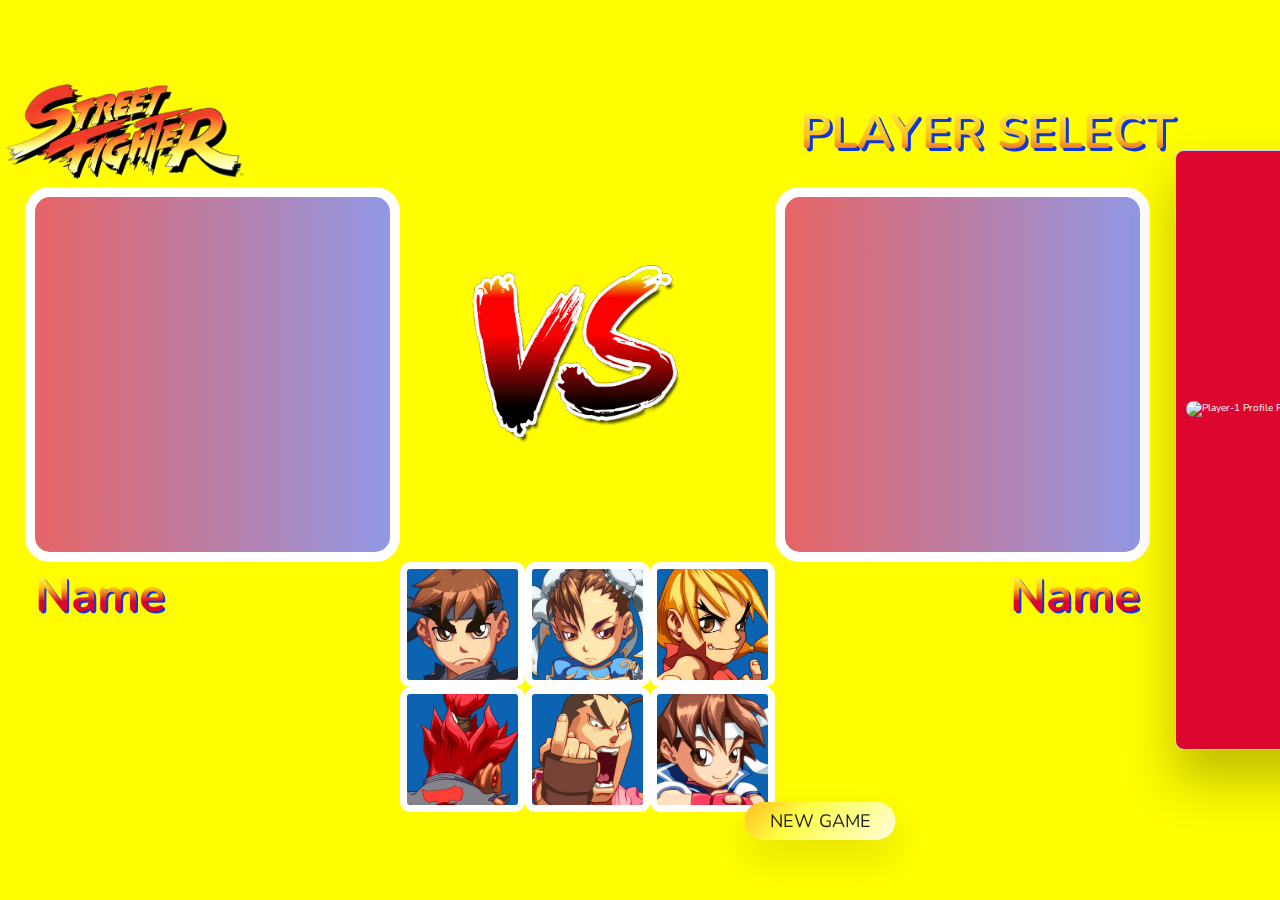
<file: index.html>
<!DOCTYPE html>
<html lang="en">
<head>
    <meta charset="UTF-8">
    <title>Street Fighter - Dice Game</title>
    <link rel="stylesheet" href="style.css">
    <script src="main.js" defer></script>
</head>
<body>
<div class="container">
<main class="pages">
    <div class="page one">
        <div class="menu-screen">
            <header>
                <div class="sf-logo-container">
                    <img class="sf-logo" src="SF_logo.png" alt="Street Fighter logo">
                </div>
                <h1 id="menu-title" class="player-select">PLAYER SELECT</h1>
            </header>
            <section id="root-container">
                <div id="menu-container">
                    <div id="menu-header">
                        <div id="container--p1" class="menu-display"><img></div>
                        <div id="versus-title"><div><img id="versus-logo" src="Street_Fighter_VS_logo.png" alt="Versus fighting image"></div></div>
                        <div id="container--p2" class="menu-display"><img></div>
                    </div>
                    <div id="menu-main">
                        <div id="p1--name" class="character-name"><p>Name</p></div>
                        <div id="character--p1"></div>
                        <div id="player-select">
                            <button type="button" id="char--ryu" class="active--1"><span class="p1--select p2--select"></span></button>
                            <button type="button" id="char--chun" class="active--1"><span class="p1--select p2--select"></span></button>
                            <button type="button" id="char--ken" class="active--1"><span class="p1--select p2--select"></span></button>
                            <button type="button" id="char--akuma" class="active--1"><span class="p1--select p2--select"></span></button>
                            <button type="button" id="char--dan" class="active--1"><span class="p1--select p2--select"></span></button>
                            <button type="button" id="char--sakura" class="active--1"><span class="p1--select p2--select"></span></button>
                        </div>
                        <div id="character--p2"></div>
                        <div id="p2--name" class="character-name"><p>Name</p></div>
                    </div>
                    <div id="myProgress">
                        <span class="loading">LOADING...</span>
                        <div id="myBar"></div>
                    </div>
                </div>
            </section>
            <div class="menu-restart"><button type="button" class="btn btn--win restart">New Game</button></div>
        </div>
    </div>
    <div class="page two">
        <div class="game-screen">
            <section class="player player--1 player--active">
                <div class="icon-container1"><img class="icon--1" alt="Player-1 Profile Picture"></div>
                <progress class="health hlth-bar--1" id="hlth--1" max="100" value="100"></progress>
                <label for="hlth--1" id="player1--hlth">Player1</label>
                <p class="score" id="score--1">0</p>
                <h5 class="name" id="name--1">Damage Done</h5>
                <div class="current">
                    <p class="current-score" id="current--1">0</p>
                    <p class="current-label">COMBO POINTS</p>
                </div>
            </section>
            <div class="ko-symbol"><h3>KO</h3></div>
            <section class="player player--2">
                <div class="icon-container2"><img class="icon--2" alt="Player-2 Profile Picture"></div>
                <progress class="health hlth-bar--2" id="hlth--2" max="100" value="100"></progress>
                <label for="hlth--1" id="player2--hlth">Player2</label>
                <p class="score" id="score--2">0</p>
                <h5 class="name" id="name--2">Damage Done</h5>
                <div class="current">
                    <p class="current-score" id="current--2">0</p>
                    <p class="current-label">COMBO POINTS</p>
                </div>
            </section>
            <img src="dice-6.png" alt="Playing dice" class="dice--1" />
            <img src="dice-6.png" alt="Playing dice" class="dice--2" />
            <button class="btn btn--roll">Combo</button>
            <button class="btn btn--hold">Attack</button>
            <button class="btn btn--menu">Menu</button>
        </div>
        <!-- *******************************************************************************************************
        ******************init()************************************************************************************* -->
        <section class="modal hidden front--menu">
            <h2 class="menu-select">MENU SELECT</h2>
            <button type="button" class="btn btn--modal restart">New Game</button>
            <button type="button" class="btn btn--modal rematch">Rematch</button>
            <button type="button" class="btn btn--modal info">Info</button>
            <button type="button" class="btn btn--modal exit">Exit</button>
        </section>
        <div class="overlay hidden"></div>
        <section class="win-screen hidden">
            <article class="win-main">
            </article>
            <button type="button" class="btn btn--win rematch">Rematch</button>
            <button type="button" class="btn btn--win restart">New Game</button>
        </section>
        </div>
    </div>
</main>
</div>
</body>
</html>
</file>
<file: style.css>
@import url('https://fonts.googleapis.com/css2?family=Nunito&display=swap');

* {
    margin: 0;
    padding: 0;
    box-sizing: border-box;
}

html {
    font-size: 62.5%;
}

body {
    font-family: 'Nunito', sans-serif;
    /*width: 100%;*/
    color: #333;
    background-size: cover;
    background-color: #fffd00;   /*MUST BE USED WITH background-blend-mode*/
    background-blend-mode: screen;  /*MUST BE USED WITH background-color*/
    display: flex;
    flex-direction: column;
    align-items: center;
    justify-content: center;
}

.menu-screen {
    /*display: none;*/
}

/* LAYOUT */
.game-screen {
    position: relative;
    width: 1500px;
    height: 600px;
    background-color: rgba(255, 255, 255, 0.35);
    /*backdrop-filter: blur(200px);*/
    /*filter: blur();*/
    box-shadow: 0 3rem 5rem rgba(0, 0, 0, 0.25);
    border-radius: 9px;
    display: flex;
}

.container {
    width: 100%;
    height: 100vh;
    overflow: hidden;
}

.pages {
    display: flex;
    width: 200%;
    box-sizing: border-box;
}

.page {
    width: 100%;
    height: 100vh;
    display: flex;
    align-items: center;
    justify-content: center;
    flex-direction: column;
    gap: 10px;
    transition: all 0.7s;
    color: white;
}


/* Menu Select */

#root-container {
    display: flex;
    justify-content: center;
    align-items: start;
    width: 100%;
    height: 100%;
}

#menu-container {
    display: flex;
    justify-content: center;
    align-items: center;
    flex-direction: column;
}

#menu-header {
    display: flex;
}

img {
    /*max-width: 100%;*/
    max-height: 100%;
    border-radius: 25px;
    z-index: 10;
}

#menu-title {
    font-size: 48px;
    background: -webkit-linear-gradient(#fefd43, #ffbc1f 60%, #db052e);
    -webkit-background-clip: text;
    -webkit-text-fill-color: transparent;
    filter: drop-shadow(3px 3px #0e37d8);
    z-index: 21;
}

.menu-display {
    height: 375px;
    width: 375px;
    border: white 10px solid;
    border-radius: 25px;
    background: linear-gradient(to right, #e66465, #9198e5);

}

#menu-main {
    display: flex;
    /*gap: 35px;*/
}

#character--p1, #character--p2 {
    width: 200px;
    height: 250px;
    z-index: 10;
}

#versus-title {
    display: flex;
    align-items: center;
    justify-content: center;
    flex-direction: column;
    height: 375px;
    width: 375px;
}

#versus-logo {
    max-width: 90%;
    max-height: 90%;
}

#player-select {
    width: 375px;
    display: grid;
    grid-template-columns: repeat(auto-fit, minmax(125px, 1fr));
    grid-template-rows: 1fr 1fr;
    grid-auto-rows: 1fr;
}

#char--ryu {
    background: url("ryu_transparent_thumb.png");
    background-color: #0c63b1;
    background-size: cover;
    background-repeat: no-repeat;
    background-position: center center;
}

#char--chun {
    background: url("chun_transparent_thumb.png");
    background-color: #0c63b1;
    background-size: cover;
    background-repeat: no-repeat;
    background-position: center center;
}

#char--ken {
    background: url("ken_transparent_thumb.png");
    background-color: #0c63b1;
    background-size: cover;
    background-repeat: no-repeat;
    background-position: center center;
}

#char--akuma {
    background: url("akuma_transparent_thumb.png");
    background-color: #0c63b1;
    background-size: cover;
    background-repeat: no-repeat;
    background-position: center center;
}

#char--sakura {
    background: url("sakura_transparent_thumb.png");
    background-color: #0c63b1;
    background-size: cover;
    background-repeat: no-repeat;
    background-position: center center;
}

#char--dan {
    background: url("dan_transparent_thumb.png");
    background-color: #0c63b1;
    background-size: cover;
    background-repeat: no-repeat;
    background-position: center center;
}

.active--1, .active--2 {
    height: 125px;
    width: 125px;
    border-radius: 10px;
    /*height: 75px;*/
    /*width: 75px;*/
    border: solid white 7px;
}

.menu-restart {
    width: 160px;
    position: absolute;
    bottom: 50px;
    right: 300px;
}

.active--1 {
}

.active--1:hover {
    border: solid red 7px;
}

.active--2 {

}

.active--2:hover {
    border: solid blue 7px;
}

.active--3 {

}

.active--3:hover {
    border: solid grey 7px;
}
.character-name {
    width: 200px;
}

.character-name > p {
    font-size: 48px;
    font-weight: bold;
    background: -webkit-linear-gradient(#fefedd, #fefd43, #ffbc1f, #db052e 60%);
    -webkit-background-clip: text;
    -webkit-text-fill-color: transparent;
    text-align: center;
    margin-bottom: 30px;
    filter: drop-shadow(2px 2px #0e37d8);
}

#myProgress {
    width: 50%;
    background-color: #ddd;
    border-radius: 10px;
    position: relative;
    visibility: hidden;
}

.loading {
    position: absolute;
    right: 40%;
    bottom: -50%;
    z-index: 0;
    font: 25px bolder;
    visibility: hidden;
    color: black;
}

#myBar {
    width: 0%;
    height: 60px;
    background-color: #db052e;
    display: flex;
    justify-content: center;
    align-items: center;
    line-height: 30px;
    color: white;
    border-radius: 10px;
    font: 25px bold;
    z-index: 100;
    visibility: hidden;
}


.player {
    flex: 50%;
    padding: 15rem;
    display: flex;
    flex-direction: column;
    align-items: center;
    transition: all 0.35s;
}
.player--1 {
    background-color: #db052e;
    position: relative;
}

.player--2 {
    background-color: #0c63b1;
    position: relative;
}

/*Resize with the max-width property*/
/*Using the max-width property allows the image to maintain its exact aspect ratio*/
.icon--1 {
    /*transform: rotateY(180deg);*/
    max-height: 250px;
}

.icon--2 {
    /*transform: rotateY(180deg);*/
    max-height: 250px;
}

.icon-container1 {
    position: absolute;
    top: 250px;
    left: 10px;
    height: 200px;
    z-index: 10;
}

.icon-container2 {
    position: absolute;
    top: 250px;
    right: 10px;
    height: 200px;
    z-index: 10;
}

.player--active {
    border: solid;
    border-width: 1px;
    border-color: #ced8ed;
    border-radius: 9px;
}

.name {
    z-index: 11;
}

.player--active .name {
    font-weight: bolder;
}

.player--active .score {
    font-weight: bolder;
}

.player--active .current {
    opacity: 1;
    border: solid;
    border-width: 1px;
    border-color: #ced8ed;
}

.health {
    width: 550px;
    height: 40px;
}

#player1--hlth, #player2--hlth {
    font-size: 4.2rem;
    font-weight: bold;
    position: absolute;
    background: -webkit-linear-gradient(#fefedd, #fefd43, #ffbc1f 60%, #db052e);
    -webkit-background-clip: text;
    -webkit-text-fill-color: transparent;
    filter: drop-shadow(3px 3px #0e37d8);
    z-index: 21;
}

header {
    display: flex;
    width: 100%;
    justify-content: space-between;
    align-items: center;
    padding-top: 50px;
}

.sf-logo {
    width: 250px;
    height: auto;

}

.player-select {

}

#player1--hlth {
    left: 168px;
    top: 90px;
}

#player2--hlth {
    right: 168px;
    top: 90px;
}

h2 {
    text-align: center;
    font-size: 48px;
    font-weight: bold;
    background: -webkit-linear-gradient(#fefedd, #fefd43, #ffbc1f, #db052e 60%);
    -webkit-background-clip: text;
    -webkit-text-fill-color: transparent;
    filter: drop-shadow(2px 2px #e9e1e1);
    margin-bottom: 20px;
}

/*.menu-select {*/
/*    font-size: 48px;*/
/*    background: -webkit-linear-gradient(#fefedd, #fefd43, #ffbc1f, #db052e 60%);*/
/*    -webkit-background-clip: text;*/
/*    -webkit-text-fill-color: transparent;*/
/*    filter: drop-shadow(8px 8px #2e2b2b);*/
/*}*/

.logo-container {
    width: 100px;
    height: 100px;
}

h3 {
    color: white;
    text-shadow:
            -3px -3px 1px #26346c,
            3px -3px 1px #26346c,
            -3px 3px 1px #26346c,
            3px 3px 1px #26346c;
    font-size: 7rem;
    font-weight: 900;
    position: absolute;
    letter-spacing: -12px;
    top: 24px;
    left: 707px;
    z-index: 22;
}

h4, h5 {
    font-size: 5rem;
}

progress {
    -webkit-appearance: none;
    border-style: solid;
    border-color: white;
    border-radius: 3px;
    position: absolute;
}

.hlth-bar--1 {
    top: 50px;
    left: 170px;
}

.hlth-bar--1::-webkit-progress-bar {
    background-color: #fb0017;
}

.hlth-bar--1::-webkit-progress-value {
    background-color: #fefb34;
}

.hlth-bar--1::-webkit-progress-value {
    background-color: #fefb34;
}

.hlth-bar--2 {
    top: 50px;
    right: 170px;
    transform: rotate(-180deg);
}

.hlth-bar--2::-webkit-progress-bar {
    background-color: #fb0017;
}

.hlth-bar--2::-webkit-progress-value {
    background-color: #fefb34;
}

.name {
    position: relative;
    font-size: 4rem;
    text-transform: uppercase;
    letter-spacing: 1px;
    word-spacing: 2px;
    font-weight: 300;
    margin-bottom: 1rem;
}

.score {
    font-size: 8rem;
    font-weight: 300;
    /*margin-bottom: auto;*/
}


.current {
    background-image: linear-gradient(135deg, #ffbc1f, #fefd43 35%, #fefedd);
    width: 100%;);
    opacity: 0.8;
    border-radius: 9px;
    color: #201e1e;
    width: 65%;
    padding: 2rem;
    text-align: center;
    transition: all 0.75s;
}

.current-label {
    text-transform: uppercase;
    margin-bottom: 16px;
    font-size: 1.7rem;
    color: #201e1e;
}

.current-score {
    font-size: 3.5rem;
}

.dice--1 {
    display: none;
    position: absolute;
    left: 45%;
    top: 165px;
    transform: translateX(-50%);
    height: 100px;
    box-shadow: 0 20px 50px rgba(0, 0, 0, 0.2);
}

.dice--2 {
    display: none;
    position: absolute;
    left: 55%;
    top: 165px;
    transform: translateX(-50%);
    height: 100px;
    box-shadow:0 20px 50px rgba(0, 0, 0, 0.2);
}

.btn {
    position: absolute;
    left: 50%;
    transform: translateX(-50%);
    color: #201e1e;
    background: none;
    border: none;
    font-family: inherit;
    font-size: 1.8rem;
    text-transform: uppercase;
    cursor: pointer;
    font-weight: 400;
    /*transition: all 0.2s;*/

    background-image: linear-gradient(135deg, #ffbc1f, #fefd43 35%, #fefedd);
    backdrop-filter: blur(10px);

    padding: 0.7rem 2.5rem;
    border-radius: 50rem;
    box-shadow: 0 1.75rem 3.5rem rgba(0, 0, 0, 0.1);
}

.btn--menu {
    top: 53rem;
}
.btn--roll {
    top: 39.3rem;
}
.btn--hold {
    top: 46.1rem;
}

.btn:active {
    transform: translate(-50%, 3px);
    box-shadow: 0 1rem 2rem rgba(0, 0, 0, 0.15);
}

.btn:hover {
    color: #ced8ed;
    border: solid 1px #ced8ed;
}

.btn:focus {
    outline: none;
}

/* Win Screen */

.hidden {
    display: none;
}

.win-screen {
    justify-content: center;
    align-items: center;
    flex-direction: column;
    position: absolute;
    top: 0;
    left: 0;
    width: 100%;
    height: 100%;
    background-color: #f9f30e;
    z-index: 20;
}

.win-main {
    display: flex;
    justify-content: center;
    align-items: center;
    width: 500px;
    height: 500px;
    background-color: #f9d60e;
    border-radius: 50%;
    margin-top: 170px;
    box-shadow: #ffeeb6 0 0 50px 50px;
}

.win-main:hover {
    box-shadow: #ffeeb6 0 0 500px 500px;
    transition: box-shadow .01s .1s;
}

.btn--win {
    position: static;
    align-self: end;
    margin-bottom: 10px;
}

.btn--win:hover {
    border-style: none;
}

.win-icon--1 {
    height: auto;
    max-width: 80%;
    transform: rotateY(180deg);
}

.win-icon--2 {
    height: auto;
    max-width: 89%;
    transform: rotateY(180deg);
}

/* Modal Window */
.hidden {
    display: none;
}

.modal {
    position: absolute;
    top: 50%;
    left: 50%;
    transform: translate(-50%, -50%);
    width: 520px;
    height: 600px;
    background-color: #181ce0;
    padding: 96px 96px 96px 96px;
    border-radius: 8px;
    box-shadow: 0 3rem 5rem rgba(0, 0, 0, 0.3);
    z-index: 51;
}

.player-quote {
    color: #454545;
    font-size: 3rem;
    font-weight: bold;
    width: 550px;
    position: absolute;
    top: 870px;
}

.overlay {
    position: absolute;
    top: 0;
    left: 0;
    width: 100%;
    height: 100%;
    background-color: rgba(0, 0, 0, 0.6);
    backdrop-filter: blur(3px);
    z-index: 50;
}

.btn--modal {
    position: static;
    display: block;
    margin: 0 auto 25px;
    transform: none;
    transition: none;
}

.btn--modal:active {
    transform: none;
    transition: none;
}

.btn--modal:hover {
    transform: none;
    transition: none;
    border-style: none;
}

#hlth--1, #hlth--2 {
    z-index: 21;
}
</file>
